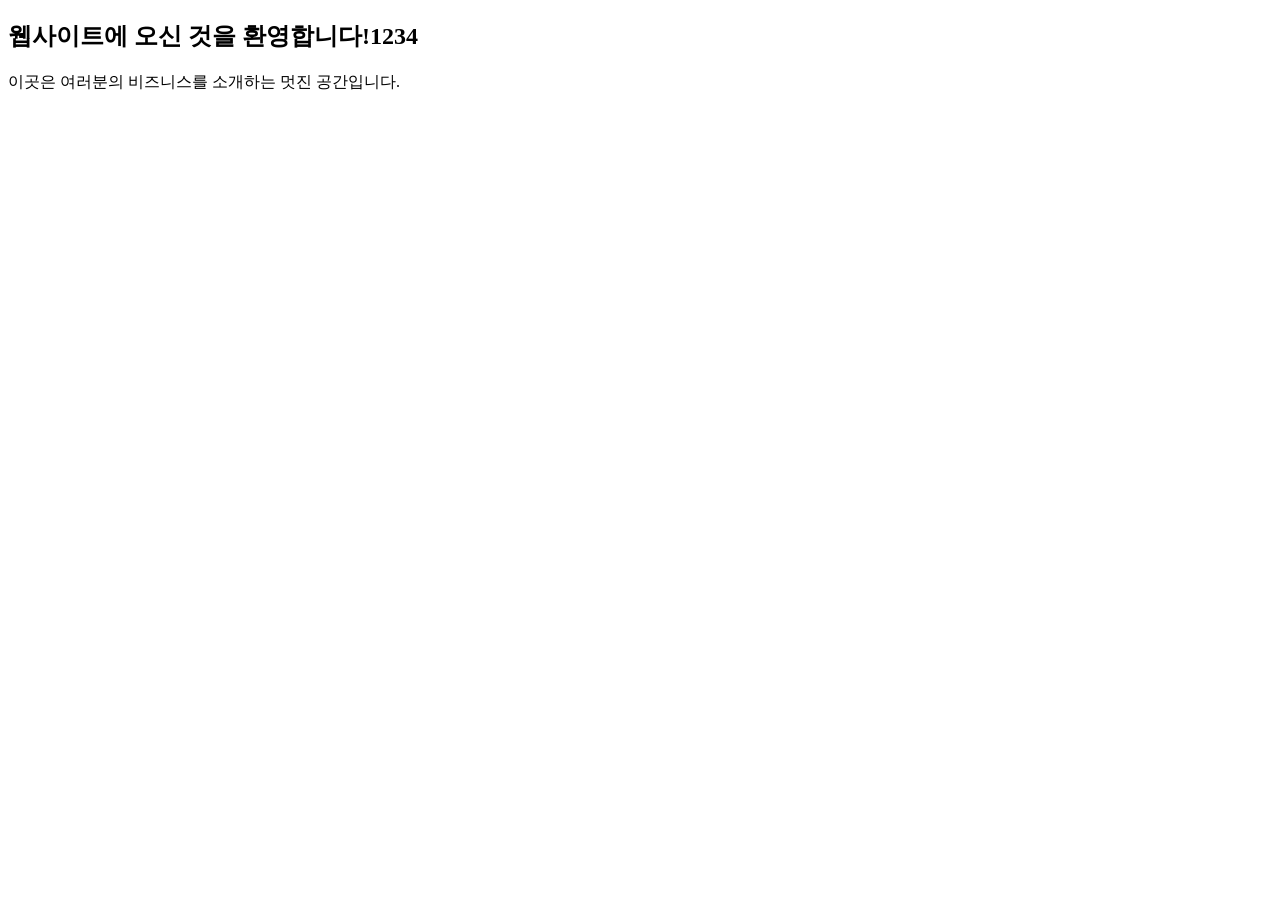
<file: src/main/resources/templates/index.html>
<!DOCTYPE html>
<html lang="ko" xmlns:th="http://www.thymeleaf.org">
<head>
    <meta charset="UTF-8">
    <meta name="viewport" content="width=device-width, initial-scale=1.0">
    <title>MyDays</title>
    <link rel="stylesheet" th:href="@{/css/common.css}">
</head>
<body>

    <div th:replace="~{fragments/header :: header}"></div>

    <main>
        <section class="hero">
            <h1>웹사이트에 오신 것을 환영합니다!1234</h1>
            <p>이곳은 여러분의 비즈니스를 소개하는 멋진 공간입니다.</p>
        </section>
    </main>

    <div th:replace="~{fragments/footer :: footer}"></div>

</body>
</html>
</file>
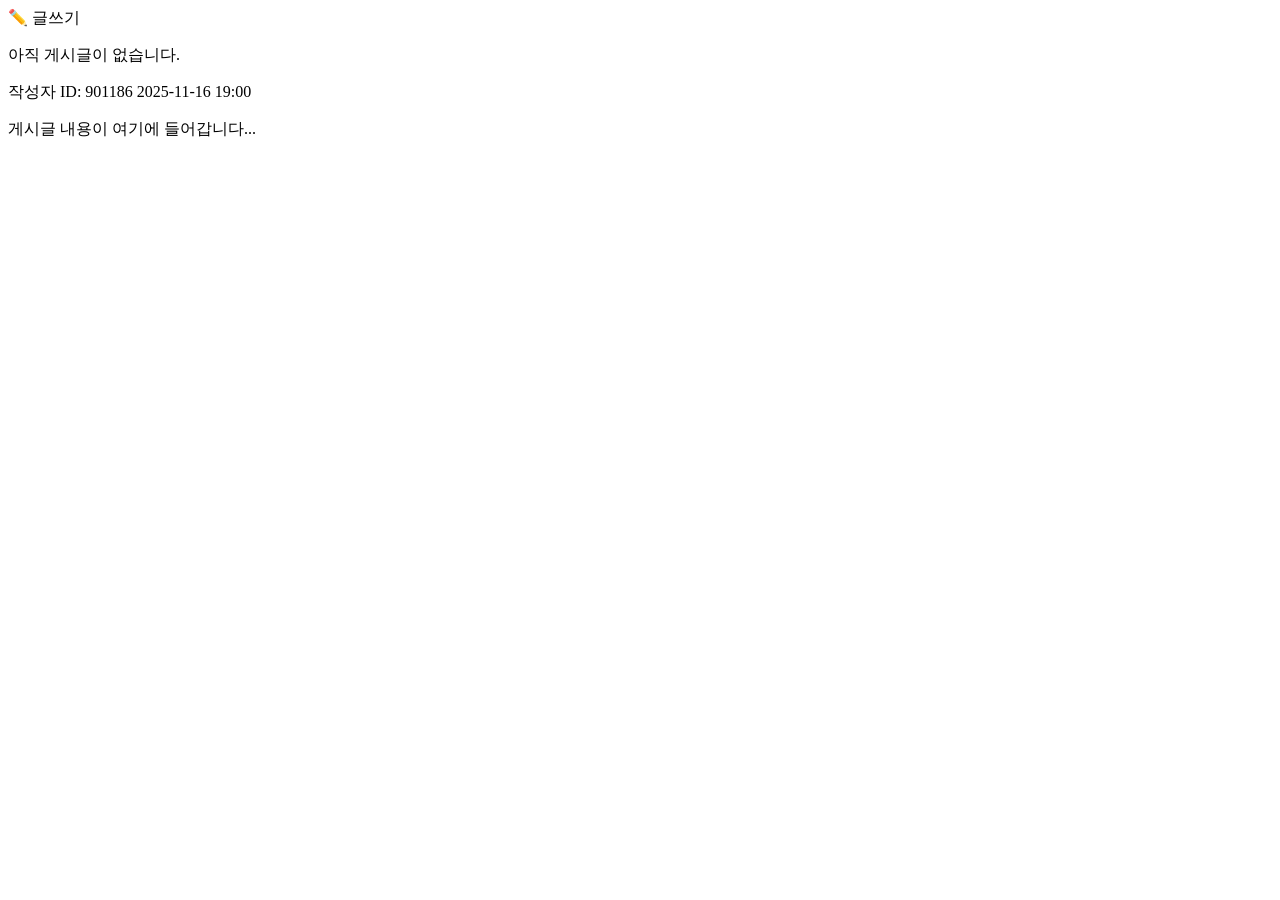
<file: src/main/resources/templates/board/board.html>
<!DOCTYPE html>
<html lang="ko" xmlns:th="http://www.thymeleaf.org" xmlns:sec="http://www.thymeleaf.org/extras/spring-security">
<head>
    <meta charset="UTF-8">
    <meta name="viewport" content="width=device-width, initial-scale=1.0">
    <title>MyDays</title>
    <link rel="stylesheet" th:href="@{/css/common.css}">
</head>
<body>

    <div th:replace="~{fragments/header :: header}"></div>

    <main>
        <div class="action-bar">
            <a th:href="@{/board/write}" class="btn-write">
                ✏️ 글쓰기
            </a>
        </div>
        
        <section class="board-feed">
            <!-- (★★★★★ 1. "BoardList"가 비어있는지 확인 ★★★★★) -->
            <div th:if="${BoardList == null or BoardList.isEmpty()}" class="empty-feed">
                <p>아직 게시글이 없습니다.</p>
            </div>

            <!-- (★★★★★ 2. "BoardList"로 루프 시작 ★★★★★) -->
            <article class="board-card" th:each="board : ${BoardList}" th:if="${BoardList != null and !BoardList.isEmpty()}">

                <!-- URL은 /board/{boardId} 형태를 가정합니다 -->
                <a th:href="@{'/board/' + ${board.board_id}}" class="card-link-wrapper">
                    <!-- 카드 헤더: 작성자 ID, 작성일 -->
                    <header class="card-header">
                        <span class="card-author" th:text="|작성자 ID: ${board.writer_id}|">작성자 ID: 901186</span>
                        <span class="card-date" th:if="${board.create_time != null}"
                            th:text="${#temporals.format(board.create_time, 'yyyy-MM-dd HH:mm')}">2025-11-16 19:00</span>
                    </header>

                    <!-- 카드 본문: 내용 -->
                    <section class="card-content">
                        <p th:text="${board.content}">게시글 내용이 여기에 들어갑니다...</p>
                    </section>
                </a>
            </article>
        </section>
    </main>

    <div th:replace="~{fragments/footer :: footer}"></div>

</body>
</html>
</file>
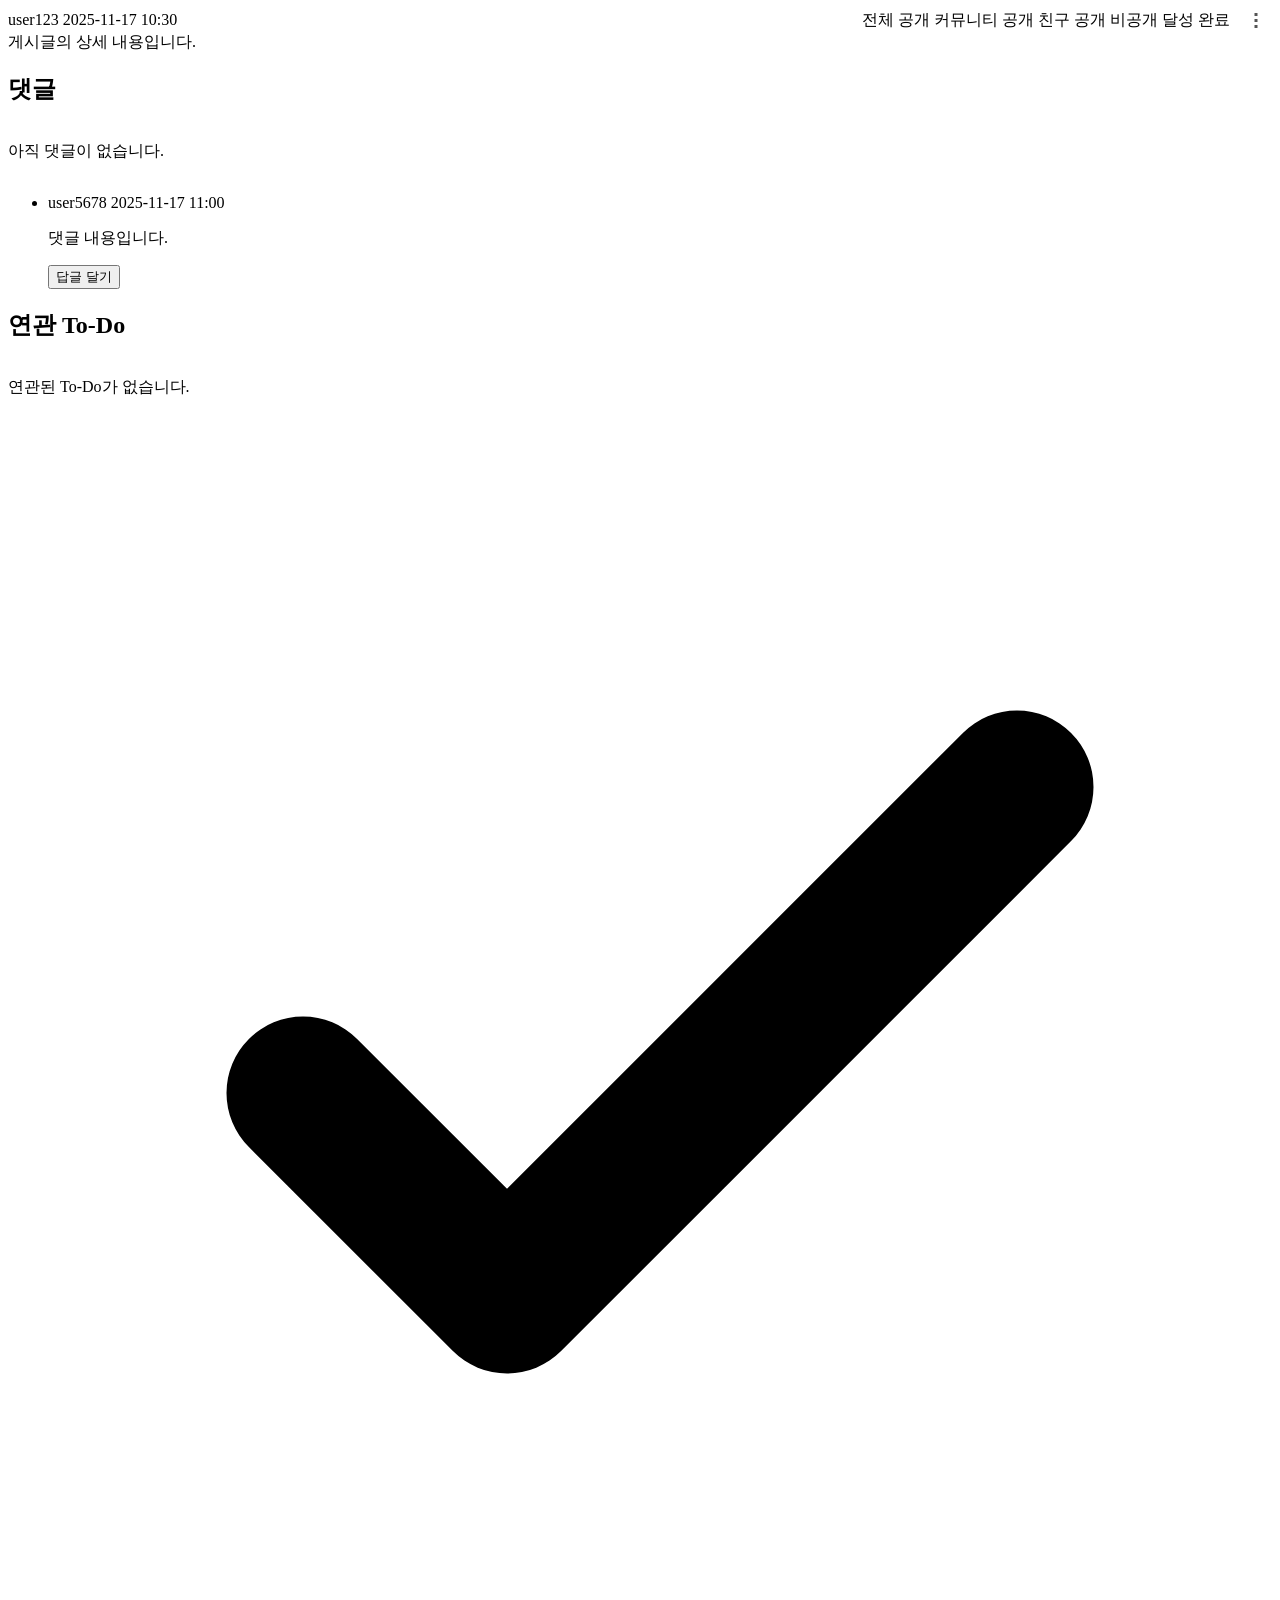
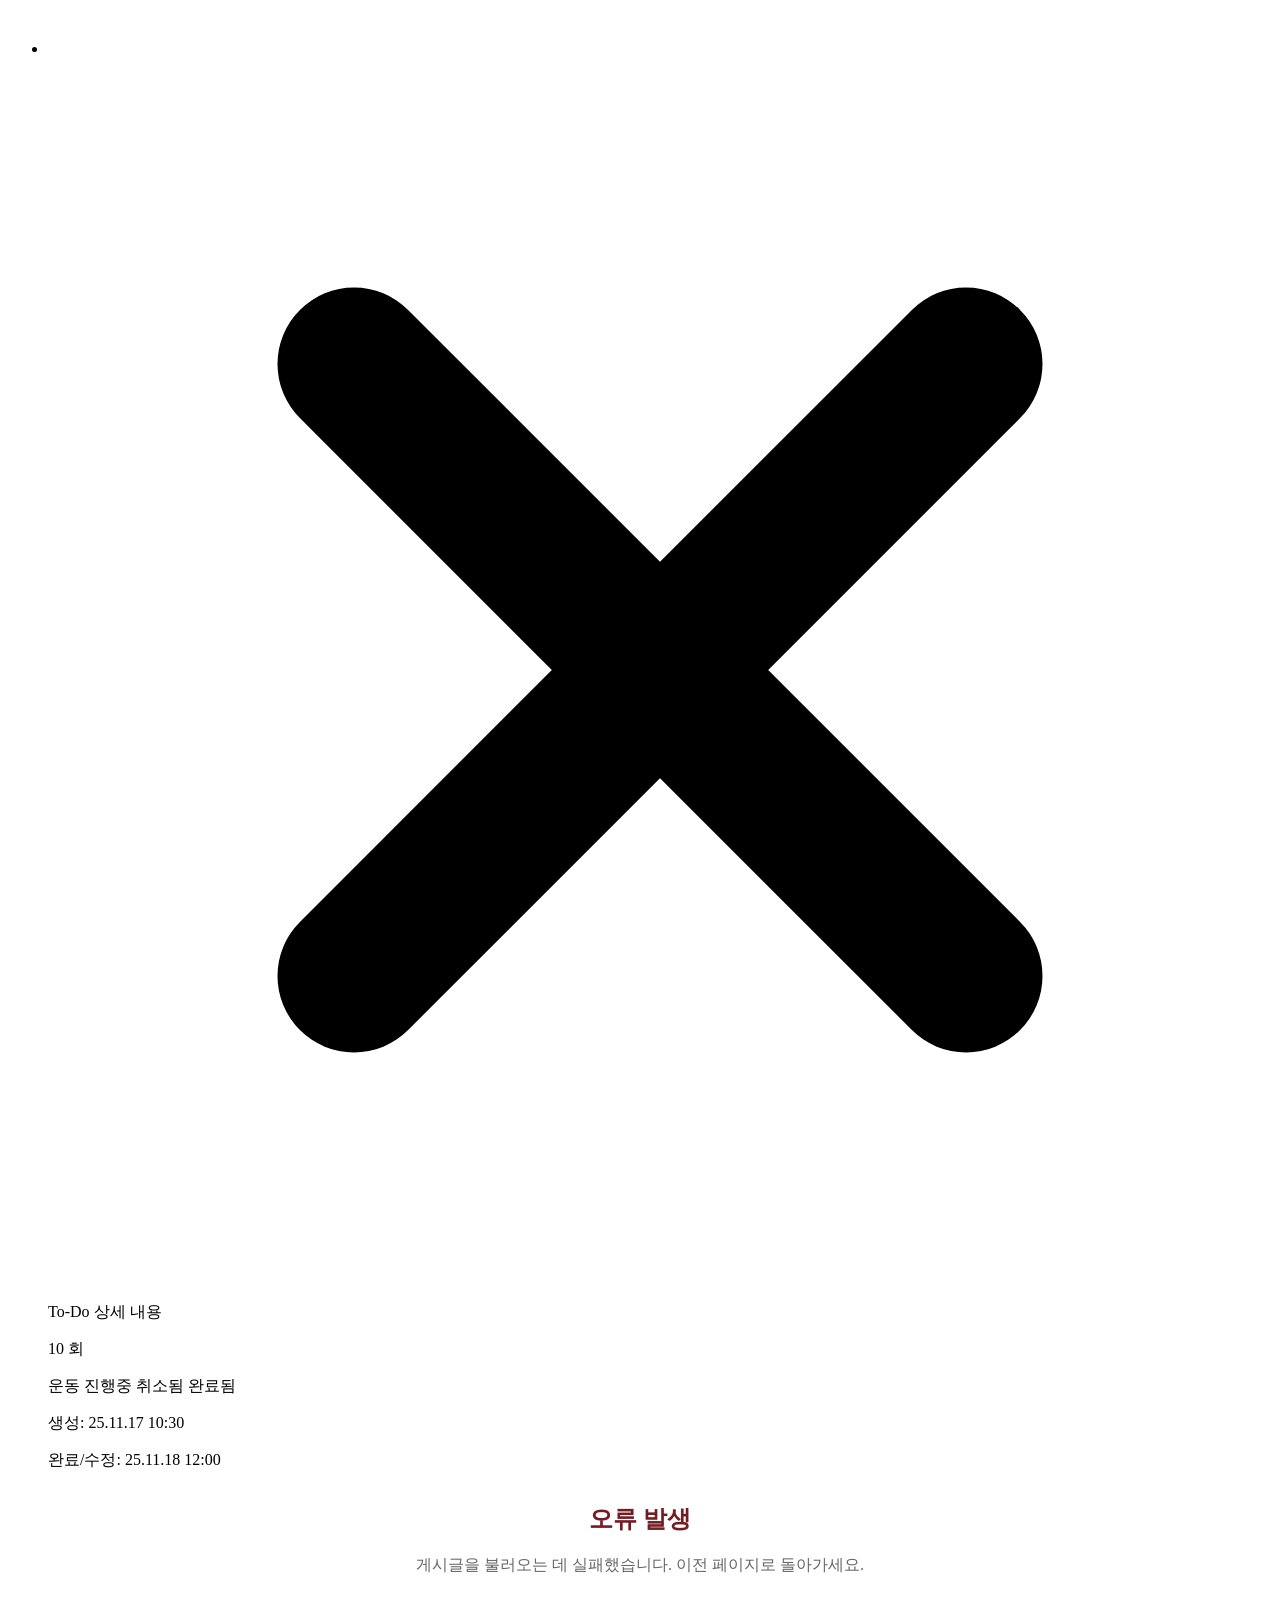
<file: src/main/resources/templates/board/boardDetail.html>
<!DOCTYPE html>
<html lang="ko" xmlns:th="http://www.thymeleaf.org">
<head>
    <meta charset="UTF-8">
    <meta name="viewport" content="width=device-width, initial-scale=1.0">
    <title>MyDays - 게시글 상세</title>
    
    <!-- common.css만 사용 -->
    <link rel="stylesheet" th:href="@{/css/common.css}">
    <style>
        /* 점 3개 버튼 스타일 */
        .btn-more {
            background: none; border: none; font-size: 1.5rem; cursor: pointer;
            color: #555; padding: 0 10px; line-height: 1;
        }
        .btn-more:hover { color: #000; }

        /* 드롭다운 컨테이너 */
        .action-dropdown { position: relative; display: inline-block; margin-left: 10px; }
        
        /* 드롭다운 내용 (평소엔 숨김) */
        .dropdown-content {
            display: none; position: absolute; right: 0; top: 100%;
            background-color: #fff; min-width: 100px;
            box-shadow: 0px 4px 12px rgba(0,0,0,0.15);
            border-radius: 6px; z-index: 10; border: 1px solid #eee;
        }
        
        /* 링크 스타일 */
        .dropdown-content a {
            color: #333; padding: 10px 15px; text-decoration: none;
            display: block; font-size: 0.9rem; text-align: left;
        }
        .dropdown-content a:hover { background-color: #f5f5f5; }
        
        /* 호버 시 메뉴 보이기 */
        .action-dropdown:hover .dropdown-content { display: block; }
    </style>
</head>
<body>

    <div th:replace="~{fragments/header :: header}"></div>

    <main>
        
        <!-- (!! 중요 !!) BoardDetail 객체가 있는지 확인 -->
        <div th:if="${BoardDetail != null}">
        
            <!-- common.css의 .detail-grid로 변경 -->
            <div class="detail-grid">

                <!-- .detail-main-content로 변경 -->
                <div class="detail-main-content">

                    <!-- 1. 게시글 본문 카드 (common.css의 .board-card 사용) -->
                    <article class="board-card">
                        <header class="card-header">
                            <div> <!-- div로 묶어서 세로 정렬 -->
                                <div style="display: flex; justify-content: space-between; align-items: center; width: 100%;">
                                    <!-- [좌측] 작성자 정보 -->
                                    <div class="info-left">
                                        <a th:href="@{|/user/info/${BoardDetail.writer_id}|}" class="author-link">
                                            <span class="card-author" th:text="${BoardDetail.writer_id}">user123</span>
                                        </a>
                                        <span class="card-date" th:if="${BoardDetail.create_time != null}"
                                            th:text="${#temporals.format(BoardDetail.create_time, 'yyyy-MM-dd HH:mm')}">
                                            2025-11-17 10:30
                                        </span>
                                    </div>

                                    <!-- [우측] 태그 + 수정/삭제 버튼 그룹 -->
                                    <div class="info-right" style="display: flex; align-items: center;">
                                        <div class="board-tags">
                                            <th:block th:switch="${BoardDetail.scope_of_disclosure}">
                                                <span th:case="'A'" class="tag">전체 공개</span>
                                                <span th:case="'C'" class="tag">커뮤니티 공개</span>
                                                <span th:case="'F'" class="tag">친구 공개</span>
                                                <span th:case="*" class="tag">비공개</span>
                                            </th:block>
                                            <span class="tag tag-done" th:if="${BoardDetail.fulfillment_or_not == 'F'}">
                                                달성 완료
                                            </span>
                                        </div>

                                        <!-- [추가] 수정/삭제 드롭다운 버튼 (본인일 때만 표시) -->
                                        <!-- session.loginUser가 존재하고, 작성자 ID와 일치할 때 -->
                                        <div class="action-dropdown" 
                                             th:if="${session.loginUser != null and session.loginUser.user_id == BoardDetail.user_id}">
                                            
                                            <button type="button" class="btn-more">⋮</button>
                                            
                                            <div class="dropdown-content">
                                                <!-- 1. 수정 페이지로 이동 (BoardController에 /update/{id} 매핑 필요) -->
                                                <a th:href="@{/board/update/{id}(id=${BoardDetail.board_id})}">수정하기</a>
                                                
                                                <!-- 2. 삭제 기능 (JS 함수 호출) -->
                                                <a href="javascript:void(0);" 
                                                   th:onclick="|deleteBoard(${BoardDetail.board_id})|">삭제하기</a>
                                            </div>
                                        </div>
                                        <!-- // 버튼 끝 -->
                                    </div>
                                </div>
                            </div>
                        </header>

                        <!-- 게시글 내용 (common.css의 .card-content 사용) -->
                        <section class="card-content">
                            <div th:text="${BoardDetail.content}">
                                게시글의 상세 내용입니다.
                            </div>
                        </section>
                    </article>

                    <!-- 2. 댓글 목록 카드 (common.css의 .board-card 사용) -->
                    <section class="board-card">
                        <header class="card-header">
                            <h2>댓글</h2>
                        </header>
                        <div class="card-content">
                            <div th:if="${BoardDetail.reply == null or BoardDetail.reply.isEmpty()}">
                                <p class="empty-feed" style="padding: 1rem 0; font-size: 1em;">아직 댓글이 없습니다.</p>
                            </div>

                            <ul class="reply-list" th:if="${BoardDetail.reply != null and !BoardDetail.reply.isEmpty()}">
                                <!-- .reply-item 및 .reply-item-nested 클래스 사용 -->
                                <li th:each="reply : ${BoardDetail.reply}" 
                                    th:class="${reply.reply_depth > 1} ? 'reply-item reply-item-nested' : 'reply-item'">
                                    <div class="reply-header">
                                        <a th:href="@{|/user/info/${reply.writer_id}|}" class="author-link">
                                            <span class="reply-author" th:text="${reply.writer_id}">user5678</span>
                                        </a>
                                        <span class="reply-date" th:if="${reply.create_time != null}"
                                            th:text="${#temporals.format(reply.create_time, 'yyyy-MM-dd HH:mm')}">
                                            2025-11-17 11:00
                                        </span>
                                    </div>
                                    <p class="reply-content" th:text="${reply.content}">댓글 내용입니다.</p>
                                    
                                    <button class="reply-action">답글 달기</button>
                                </li>
                            </ul>
                        </div>
                    </section>
                </div> <!-- // [왼쪽 영역] 끝 -->

                <!-- .detail-sidebar로 변경 -->
                <aside class="detail-sidebar">
                    <!-- common.css의 .board-card 사용 -->
                    <section class="board-card">
                        <header class="card-header">
                            <h2>연관 To-Do</h2>
                        </header>
                        <div class="card-content">
                            <div th:if="${BoardDetail.todolist == null or BoardDetail.todolist.isEmpty()}">
                                <p class="empty-feed" style="padding: 1rem 0; font-size: 1em;">연관된 To-Do가 없습니다.</p>
                            </div>

                            <ul class="todolist-list" th:if="${BoardDetail.todolist != null and !BoardDetail.todolist.isEmpty()}">
                                
                                <li th:each="todo : ${BoardDetail.todolist}" class="todo-item-detailed">
                                    
                                    <!-- 1. 완료 여부 아이콘 (common.css 클래스 + 인라인 SVG) -->
                                    <div class="todo-icon">
                                        <!-- (실행여부) F = Fulfilled -->
                                        <div th:if="${todo.fulfillment_or_not == 'F'}" class="icon-fulfilled">
                                            <svg class="icon-svg svg-white" fill="none" stroke="currentColor" viewBox="0 0 24 24" xmlns="http://www.w3.org/2000/svg"><path stroke-linecap="round" stroke-linejoin="round" stroke-width="3" d="M5 13l4 4L19 7"></path></svg>
                                        </div>
                                        <!-- (실행여부) C = Cancelled -->
                                        <div th:if="${todo.fulfillment_or_not == 'C'}" class="icon-cancelled">
                                            <svg class="icon-svg svg-red" fill="none" stroke="currentColor" viewBox="0 0 24 24" xmlns="http://www.w3.org/2000/svg"><path stroke-linecap="round" stroke-linejoin="round" stroke-width="3" d="M6 18L18 6M6 6l12 12"></path></svg>
                                        </div>
                                        <!-- (실행여부) R = Ready/Pending -->
                                        <div th:if="${todo.fulfillment_or_not == 'R'}" class="icon-pending"></div>
                                    </div>
                                    
                                    <!-- 2. 투두 내용 (common.css 클래스 사용) -->
                                    <div class="todo-details">
                                        
                                        <!-- (todo내용) -->
                                        <p class="todo-detail-main" th:text="${todo.todo_type_detail}">To-Do 상세 내용</p>
                                        
                                        <!-- (횟수/단위) -->
                                        <p class="todo-detail-quantity" th:text="|${todo.todo_number} ${todo.todo_unit}|">10 회</p>
                                        
                                        <!-- (todo유형, 실행여부) -->
                                        <div class="todo-detail-badges">
                                            <span class="badge-gray-small" th:text="${todo.todo_type}">운동</span>
                                            <th:block th:switch="${todo.fulfillment_or_not}">
                                                <span th:case="'R'" class="badge-status badge-status-r">진행중</span>
                                                <span th:case="'C'" class="badge-status badge-status-c">취소됨</span>
                                                <span th:case="'F'" class="badge-status badge-status-f">완료됨</span>
                                            </th:block>
                                        </div>

                                        <!-- (생성시간, 완료시간) -->
                                        <div class="todo-detail-times">
                                            <p th:if="${todo.create_time != null}">
                                                <span>생성:</span>
                                                <span th:text="${#temporals.format(todo.create_time, 'yy.MM.dd HH:mm')}">25.11.17 10:30</span>
                                            </p>
                                            <p th:if="${todo.update_time != null}">
                                                <span>완료/수정:</span>
                                                <span th:text="${#temporals.format(todo.update_time, 'yy.MM.dd HH:mm')}">25.11.18 12:00</span>
                                            </p>
                                        </div>
                                    </div>
                                </li>
                            </ul>
                        </div>
                    </section>
                </aside> <!-- // [오른쪽 영역] 끝 -->

            </div> <!-- // 그리드 끝 -->

        </div> <!-- // BoardDetail null 체크 끝 -->

        <!-- (!! 예외 처리 !!) BoardDetail 객체가 없는 경우 -->
        <div th:if="${BoardDetail == null}" class="board-card" style="max-width: 500px; margin: 2rem auto; text-align: center;">
            <div class="card-content">
                <h2 style="color: #721c24; font-size: 1.5em; font-weight: 600;">오류 발생</h2>
                <p style="color: #666; margin-top: 0.5rem;">게시글을 불러오는 데 실패했습니다. 이전 페이지로 돌아가세요.</p>
            </div>
        </div>

    </main>

    <div th:replace="~{fragments/footer :: footer}"></div>

</body>
</html>
</file>
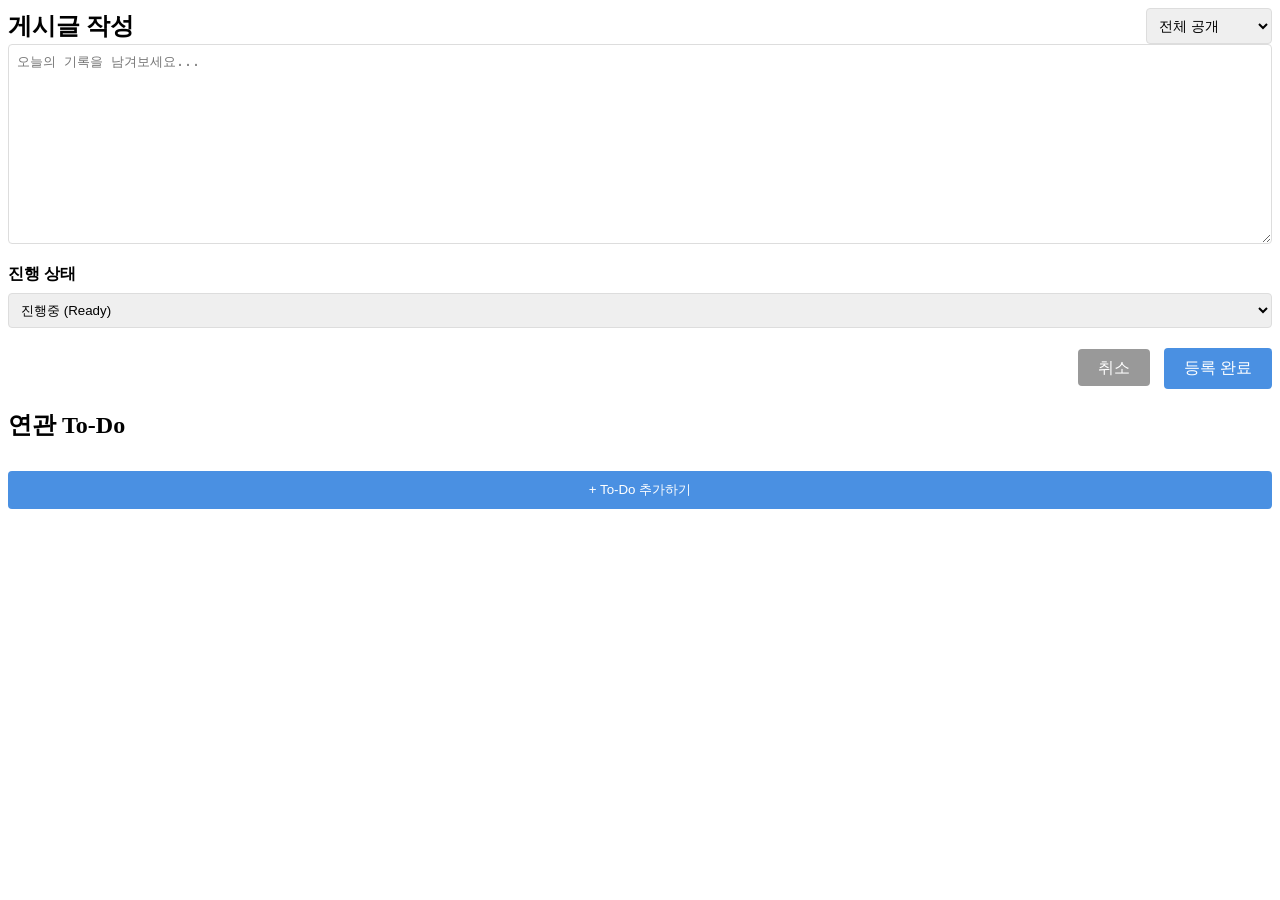
<file: src/main/resources/templates/board/boardWrite.html>
<!DOCTYPE html>
<html lang="ko" xmlns:th="http://www.thymeleaf.org">
<head>
    <meta charset="UTF-8">
    <meta name="viewport" content="width=device-width, initial-scale=1.0">
    <title>MyDays - 게시글 작성</title>
    
    <link rel="stylesheet" th:href="@{/css/common.css}">

    <style>
        /* 이 페이지 전용 스타일 */
        .form-group { margin-bottom: 1rem; }
        .form-control { width: 100%; padding: 0.5rem; border: 1px solid #ddd; border-radius: 4px; box-sizing: border-box; }
        textarea.form-control { resize: vertical; min-height: 200px; }
        
        .todo-input-item { background: #f9f9f9; padding: 10px; border-radius: 5px; margin-bottom: 10px; position: relative; border: 1px solid #eee; }
        .btn-remove-todo { position: absolute; top: 5px; right: 5px; background: #ff6b6b; color: white; border: none; border-radius: 3px; cursor: pointer; padding: 2px 6px; font-size: 0.8rem; }
        .btn-add-todo { width: 100%; padding: 10px; background: #4a90e2; color: white; border: none; border-radius: 4px; cursor: pointer; margin-top: 10px; }
        .btn-submit { background: #4a90e2; color: white; padding: 10px 20px; border: none; border-radius: 4px; cursor: pointer; font-size: 1rem; }
        .btn-cancel { background: #999; color: white; padding: 10px 20px; border: none; border-radius: 4px; cursor: pointer; font-size: 1rem; text-decoration: none; margin-right: 10px; }
    </style>
</head>
<body>

    <div th:replace="~{fragments/header :: header}"></div>

    <main>
        <form th:object="${boardDto}" id="writeForm">
            
            <div class="detail-grid">
                <!-- [왼쪽 영역] -->
                <div class="detail-main-content">

                    <article class="board-card">
                        <header class="card-header">
                            <div style="display: flex; justify-content: space-between; align-items: center; width: 100%;">
                                <h2 style="margin:0;">게시글 작성</h2>
                                
                                <!-- 1. 공개 범위 수정 (A, C, F) -->
                                <div class="board-tags">
                                    <select th:field="*{scope_of_disclosure}" class="form-control" style="width: auto; display: inline-block; font-size: 0.9rem;">
                                        <option value="A">전체 공개</option>
                                        <option value="C">커뮤니티 공개</option>
                                        <option value="F">친구 공개</option>
                                    </select>
                                </div>
                            </div>
                        </header>

                        <section class="card-content">
                            <div class="form-group">
                                <textarea th:field="*{content}" class="form-control" placeholder="오늘의 기록을 남겨보세요..." required></textarea>
                            </div>

                            <!-- 2. 이행 시간 삭제됨, 상태값만 남김 -->
                            <div class="form-group">
                                <label class="form-label" style="font-weight:bold; display:block; margin-bottom:0.5rem;">진행 상태</label>
                                <select th:field="*{fulfillment_or_not}" class="form-control">
                                    <option value="R">진행중 (Ready)</option>
                                    <option value="F">달성 완료 (Fulfilled)</option>
                                    <option value="C">취소 (Cancelled)</option>
                                </select>
                            </div>

                        </section>
                    </article>

                    <div style="text-align: right; margin-top: 20px;">
                        <a href="javascript:history.back()" class="btn-cancel">취소</a>
                        <button type="button" class="btn-submit" id="btnSubmit">등록 완료</button>
                    </div>
                </div> 

                <!-- [오른쪽 영역] To-Do 리스트 (이전과 동일) -->
                <aside class="detail-sidebar">
                    <section class="board-card">
                        <header class="card-header">
                            <h2>연관 To-Do</h2>
                        </header>
                        <div class="card-content">
                            <div id="todo-input-container"></div>
                            <button type="button" class="btn-add-todo" onclick="addTodoInput()">+ To-Do 추가하기</button>
                        </div>
                    </section>
                </aside> 

            </div> 
        </form>
    </main>

    <div th:replace="~{fragments/footer :: footer}"></div>

    <script>
        let todoIndex = 0;
        function addTodoInput() {
            const container = document.getElementById('todo-input-container');
            const html = `
                <div class="todo-input-item" id="todo-item-${todoIndex}">
                    <button type="button" class="btn-remove-todo" onclick="removeTodo(${todoIndex})">삭제</button>
                    <div style="margin-bottom: 5px;">
                        <input type="text" name="todolist[${todoIndex}].todo_type" class="form-control" placeholder="유형 (예: 운동)" style="font-size: 0.9rem; margin-bottom: 3px;">
                    </div>
                    <div style="margin-bottom: 5px;">
                        <input type="text" name="todolist[${todoIndex}].todo_type_detail" class="form-control" placeholder="상세 내용 (예: 스쿼트)" required>
                    </div>
                    <div style="display: flex; gap: 5px;">
                        <input type="number" name="todolist[${todoIndex}].todo_number" class="form-control" placeholder="횟수" style="flex: 1;">
                        <input type="text" name="todolist[${todoIndex}].todo_unit" class="form-control" placeholder="단위" style="flex: 1;">
                    </div>
                    <input type="hidden" name="todolist[${todoIndex}].fulfillment_or_not" value="R">
                </div>
            `;
            container.insertAdjacentHTML('beforeend', html);
            todoIndex++;
        }
        function removeTodo(index) {
            const item = document.getElementById(`todo-item-${index}`);
            if (item) item.remove();
        }
        document.getElementById('btnSubmit').addEventListener('click', function(event) {
            const btn = document.getElementById('btnSubmit');
            
            // 이미 비활성화된 상태라면 전송 막음
            if (btn.disabled) return;
            
            // 폼 유효성 검사
            const form = document.getElementById('writeForm');

            if(!form.checkValidity())
            {
                form.reportValidity();
                return;
            }

            // 버튼 비활성화 및 텍스트 변경
            btn.disabled = true;
            btn.innerText = '등록 중...';
            // form데이터 생성
            const formData = new FormData(form);

            // RestController로 전송
            fetch('/api/v1/board', {
                method: 'POST',
                body: formData
            })
            .then(response => {
                if (response.ok) return response.text();
                throw new Error('Network response was not ok.');
            })
            .then(data => {
                // 성공 시 목록으로 이동
                window.location.href = window.location.origin + '/board/' + data; 
            })
            .catch(error => {
                console.error('Error:', error);
                alert('등록 중 오류가 발생했습니다.');
                btn.disabled = false;
                btn.innerText = '등록 완료';
            });
        });
    </script>
</body>
</html>
</file>
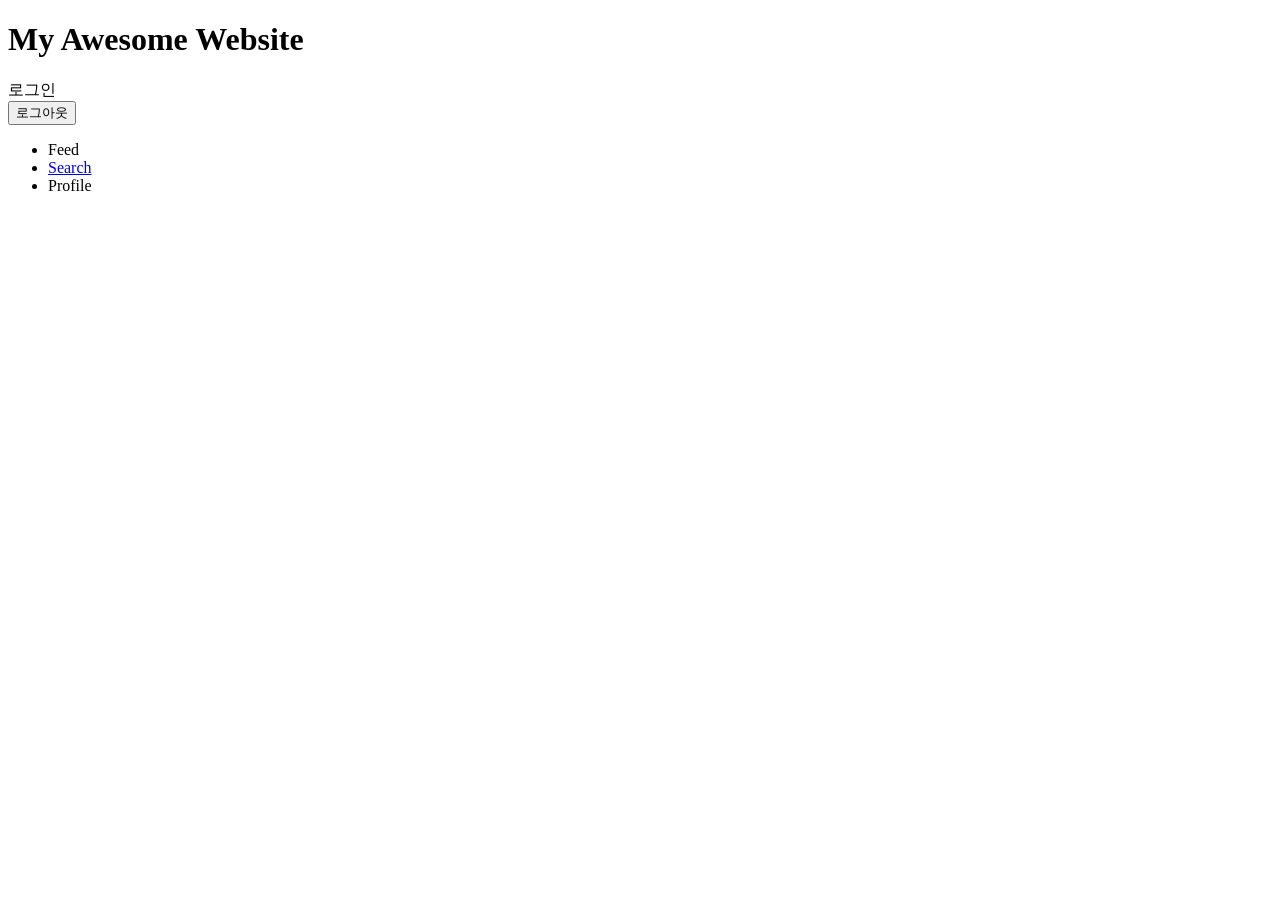
<file: src/main/resources/templates/fragments/header.html>
<!DOCTYPE html>
<html lang="ko" xmlns:th="http://www.thymeleaf.org"
      xmlns:sec="http://www.thymeleaf.org/extras/spring-security">
<body>
    <div th:fragment="header">
        <header>
            <h1>My Awesome Website</h1>
        </header>

        <section class="auth-section">

            <!-- (A) 로그아웃 상태일 때 -->
            <div sec:authorize="isAnonymous()">
                <a th:href="@{/user/login}" class="button">로그인</a>
            </div>

            <!-- (B) 로그인 상태일 때 -->
            <div sec:authorize="isAuthenticated()">
                <form th:action="@{/api/v1/user/logout}" method="post" style="display: inline;">
                    <button type="submit" class="button">로그아웃</button>
                </form>
            </div>

        </section>
        
        <nav>
            <ul>
                <li><a th:href="@{/board}">Feed</a></li>
                <li><a href="#">Search</a></li>
                
                <!-- [수정된 부분] -->
                <li>
                    <!-- 삼항 연산자 사용: 세션(loginUser)이 있으면 ID를 붙인 URL, 없으면 로그인 페이지 -->
                    <a th:href="${session.loginUser != null} ? @{/user/info/{id}(id=${session.loginUser.id})} : @{/user/login}">
                        Profile
                    </a>
                </li>
            </ul>
        </nav>
    </div>
</body>
</html>
</file>
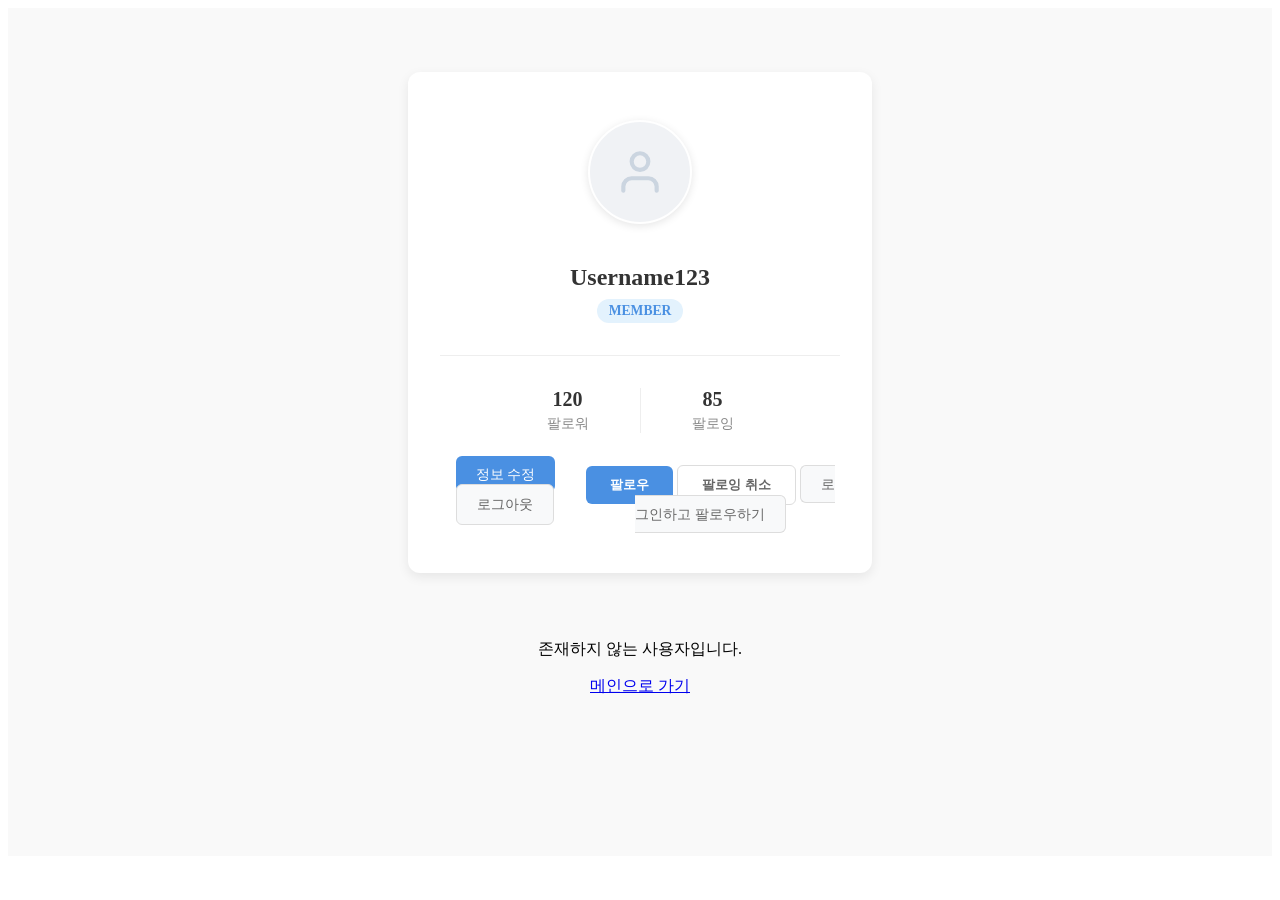
<file: src/main/resources/templates/user/info.html>
<!DOCTYPE html>
<html lang="ko" xmlns:th="http://www.thymeleaf.org">
<head>
    <meta charset="UTF-8">
    <meta name="viewport" content="width=device-width, initial-scale=1.0">
    <title>MyDays - 프로필</title>
    <link rel="stylesheet" th:href="@{/css/common.css}">
    
    <style>
        /* (기존 스타일 그대로 유지) */
        .profile-card {
            background: white; border-radius: 12px; box-shadow: 0 4px 12px rgba(0,0,0,0.08);
            padding: 3rem 2rem; text-align: center; max-width: 400px; width: 100%; margin: 0 auto;
        }
        .profile-avatar-placeholder {
            width: 100px; height: 100px; background-color: #f0f2f5; border-radius: 50%;
            display: inline-flex; align-items: center; justify-content: center;
            margin-bottom: 1.5rem; font-size: 3rem; color: #cbd5e0;
            border: 2px solid #fff; box-shadow: 0 2px 8px rgba(0,0,0,0.1);
        }
        .profile-username { font-size: 1.5rem; font-weight: 700; color: #333; margin-bottom: 0.5rem; }
        .profile-type-badge {
            display: inline-block; background-color: #e3f2fd; color: #4a90e2; padding: 4px 12px;
            border-radius: 20px; font-size: 0.85rem; font-weight: 600; margin-bottom: 2rem;
        }
        .profile-stats {
            display: flex; justify-content: center; gap: 2rem; border-top: 1px solid #eee; padding-top: 2rem;
        }
        .stat-item { display: flex; flex-direction: column; align-items: center; min-width: 80px; }
        .stat-number { font-size: 1.25rem; font-weight: 800; color: #333; }
        .stat-label { font-size: 0.85rem; color: #888; margin-top: 4px; }
        
        .profile-actions { margin-top: 2rem; display: flex; gap: 10px; justify-content: center; }
        .btn-edit { background-color: #4a90e2; color: white; border: none; padding: 10px 20px; border-radius: 6px; cursor: pointer; text-decoration: none; font-size: 0.9rem;}
        .btn-logout { background-color: #f8f9fa; color: #666; border: 1px solid #ddd; padding: 10px 20px; border-radius: 6px; cursor: pointer; text-decoration: none; font-size: 0.9rem;}
        .btn-logout:hover { background-color: #e9ecef; }
        
        /* 팔로우 버튼 스타일 */
        .btn-follow { background-color: #4a90e2; color: white; border: none; padding: 10px 24px; border-radius: 6px; cursor: pointer; font-weight: 600; transition: 0.2s; }
        .btn-follow:hover { background-color: #357abd; }
        .btn-unfollow { background-color: white; color: #666; border: 1px solid #ddd; padding: 10px 24px; border-radius: 6px; cursor: pointer; font-weight: 600; transition: 0.2s; }
        .btn-unfollow:hover { border-color: #ff6b6b; color: #ff6b6b; background-color: #fff5f5; }
    </style>
</head>
<body> 

    <div th:replace="~{fragments/header :: header}"></div>

    <main style="padding: 4rem 1rem; background-color: #f9f9f9; min-height: 80vh;"> 
        
        <!-- targetInfo가 있어야 표시 -->
        <div class="profile-card" th:if="${targetInfo != null}">
            
            <!-- 1. 프로필 이미지 -->
            <div class="profile-avatar-placeholder">
                <svg xmlns="http://www.w3.org/2000/svg" width="50" height="50" viewBox="0 0 24 24" fill="none" stroke="currentColor" stroke-width="2" stroke-linecap="round" stroke-linejoin="round"><path d="M20 21v-2a4 4 0 0 0-4-4H8a4 4 0 0 0-4 4v2"></path><circle cx="12" cy="7" r="4"></circle></svg>
            </div>

            <!-- 2. 아이디 -->
            <h1 class="profile-username" th:text="${targetInfo.id}">Username123</h1>

            <!-- 3. 유저 타입 -->
            <span class="profile-type-badge" th:text="${targetInfo.user_type}">MEMBER</span>

            <!-- 4. 팔로잉/팔로워 숫자 -->
            <div class="profile-stats">
                <div class="stat-item">
                    <span class="stat-number" th:text="${targetInfo.number_of_follower}">120</span>
                    <span class="stat-label">팔로워</span>
                </div>
                <div class="stat-item" style="border-left: 1px solid #eee; padding-left: 2rem;">
                    <span class="stat-number" th:text="${targetInfo.number_of_following}">85</span>
                    <span class="stat-label">팔로잉</span>
                </div>
            </div>

            <!-- [수정됨] boolean 변수(isMyself) 사용 -->
            <div class="profile-actions">

                <!-- Case 1: 내 페이지인 경우 (isMyself가 true일 때) -->
                <th:block th:if="${isMyself}">
                    <a href="#" class="btn-edit">정보 수정</a>
                    <form th:action="@{/api/v1/user/logout}" method="post" style="display:inline;">
                        <button type="submit" class="btn-logout">로그아웃</button>
                    </form>
                </th:block>

                <!-- Case 2: 남의 페이지인 경우 (isMyself가 false일 때) -->
                <th:block th:if="${!isMyself}">
                    <!-- 로그인 상태여야 팔로우 버튼 노출 -->
                    <th:block th:if="${session.loginUser != null}">
                        
                        <!-- 팔로우 안 함 (!isFollowing) -->
                        <button type="button" class="btn-follow" 
                                th:if="${!isFollowing}" 
                                th:onclick="|requestFollow(${targetInfo.user_id}, 'POST')|">
                            팔로우
                        </button>
                        
                        <!-- 이미 팔로우 함 (isFollowing) -->
                        <button type="button" class="btn-unfollow" 
                                th:if="${isFollowing}" 
                                th:onclick="|requestFollow(${targetInfo.user_id}, 'DELETE')|">
                            팔로잉 취소
                        </button>
                    </th:block>
                    
                    <!-- 비로그인 상태면 로그인 유도 -->
                    <a th:if="${session.loginUser == null}" href="/user/login" class="btn-logout">로그인하고 팔로우하기</a>
                </th:block>

            </div>

        </div>

        <!-- 예외처리 -->
        <div th:if="${targetInfo == null}" style="text-align: center; padding: 50px;">
            <p>존재하지 않는 사용자입니다.</p>
            <a href="/board">메인으로 가기</a>
        </div>

    </main> 

    <div th:replace="~{fragments/footer :: footer}"></div>

    <script>
        function requestFollow(targetPk, methodType) {
            if (methodType === 'DELETE' && !confirm("정말 팔로우를 취소하시겠습니까?")) return;

            fetch('/api/v1/follow/' + targetPk, {
                method: methodType
            })
            .then(response => {
                if (response.ok) {
                    window.location.reload();
                } else {
                    alert("처리 실패");
                }
            })
            .catch(error => console.error(error));
        }
    </script>

</body>
</html>
</file>
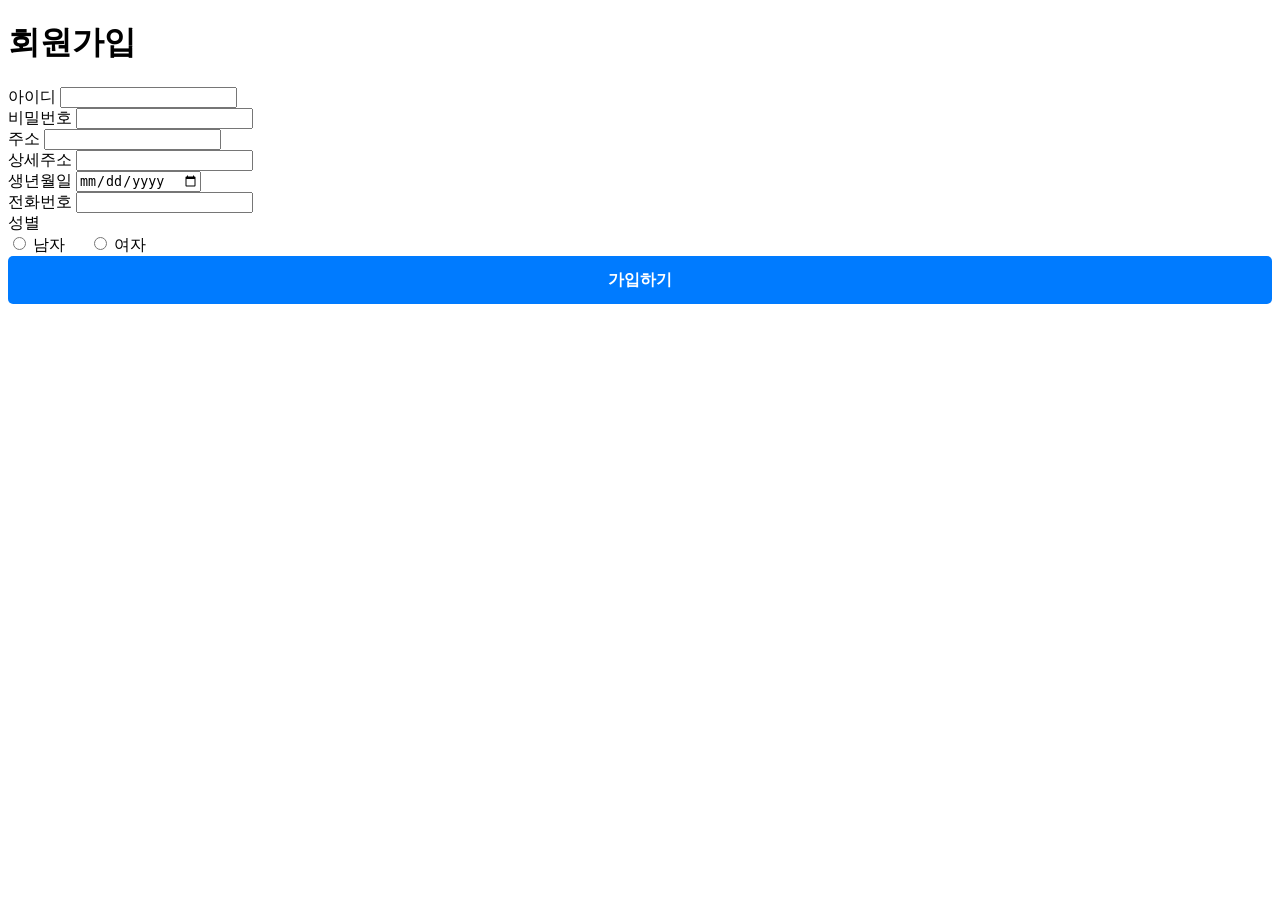
<file: src/main/resources/templates/user/join.html>
<!DOCTYPE html>
<html lang="ko" xmlns:th="http://www.thymeleaf.org">
<head>
    <meta charset="UTF-8">
    <meta name="viewport" content="width=device-width, initial-scale=1.0">
    <title>MyDays</title>
    <style>
        .gender-group {
            display: flex;
            gap: 1.5rem; /* 라디오 버튼 사이 간격 */
            align-items: center;
        }
        .gender-group label {
            font-weight: normal;
        }
        .submit-btn {
            width: 100%;
            padding: 0.85rem;
            border: none;
            border-radius: 5px;
            background-color: #007bff;
            color: white;
            font-size: 1rem;
            font-weight: bold;
            cursor: pointer;
            transition: background-color 0.2s;
        }
        .submit-btn:hover {
            background-color: #0056b3;
        }
    </style>
    <link rel="stylesheet" th:href="@{/css/common.css}">
</head>
<body> 

    <div th:replace="~{fragments/header :: header}"></div>

    <main>
        <div class="form-container">
            <h1>회원가입</h1>
            
            <form th:object="${JoinUserDto}" th:action="@{/api/v1/user}" method="post">
                <div class="form-group">
                    <label for="id">아이디</label>
                    <input type="text" th:field="*{id}" required>
                </div>
                <div class="form-group">
                    <label for="password">비밀번호</label>
                    <input type="password" th:field="*{password}" required>
                </div>
                <div class="form-group">
                    <label for="addr">주소</label>
                    <input type="text" th:field="*{addr}">
                </div>
                <div class="form-group">
                    <label for="addr_dt">상세주소</label>
                    <input type="text" th:field="*{addr_dt}">
                </div>
                <div class="form-group">
                    <label for="birth">생년월일</label>
                    <input type="date" th:field="*{birth}">
                </div>
                <div class="form-group">
                    <label for="ph">전화번호</label>
                    <input type="tel" th:field="*{ph}">
                </div>
                <div class="form-group">
                    <label>성별</label>
                    <div class="gender-group">
                        <label>
                            <input type="radio" th:field="*{gender}" value="M"> 남자
                        </label>
                        <label>
                            <input type="radio" th:field="*{gender}" value="F"> 여자
                        </label>
                    </div>
                </div>
                <button type="submit" class="submit-btn">가입하기</button>
            </form>
        </div>
    </main>
    <div th:replace="~{fragments/footer :: footer}"></div>

</body>
</html>
</file>
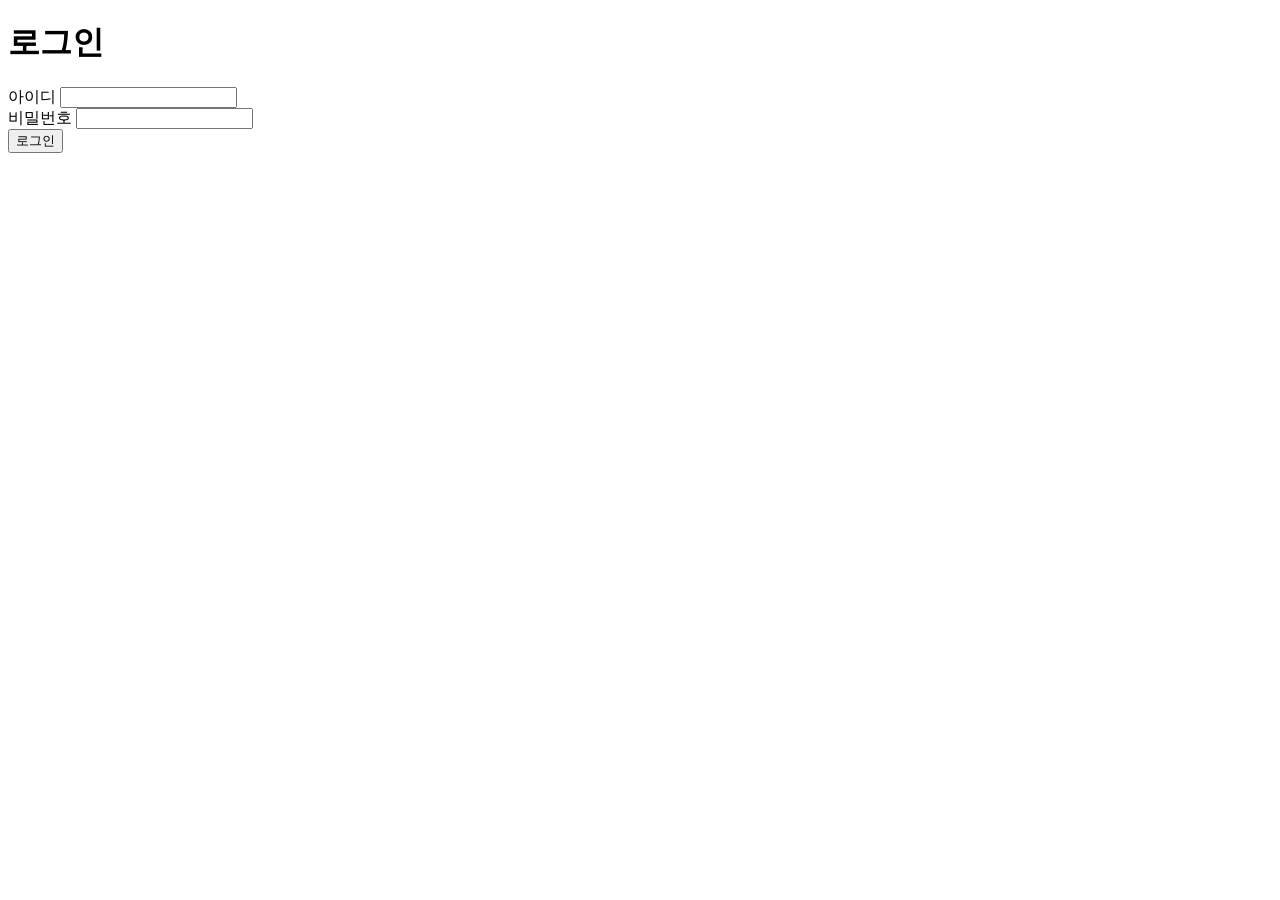
<file: src/main/resources/templates/user/login.html>
<!DOCTYPE html>
<html lang="ko" xmlns:th="http://www.thymeleaf.org">
<head>
    <meta charset="UTF-8">
    <meta name="viewport" content="width=device-width, initial-scale=1.0">
    <title>MyDays</title>
    <link rel="stylesheet" th:href="@{/css/common.css}">
</head>
<body>

    <div th:replace="~{fragments/header :: header}"></div>

    <main>
        <div class="form-container">
            <h1>로그인</h1>
            
            <form th:object="${LoginUserDto}" th:action="@{/api/v1/user/login}" method="post">
                <div class="form-group">
                    <label for="id">아이디</label>
                    <input type="text" th:field="*{id}" required>
                </div>
                <div class="form-group">
                    <label for="password">비밀번호</label>
                    <input type="password" th:field="*{password}" required>
                </div>
                <button type="submit" class="submit-btn">로그인</button>
            </form>
        </div>
    </main>

    <div th:replace="~{fragments/footer :: footer}"></div>

</body>
</html>
</file>
